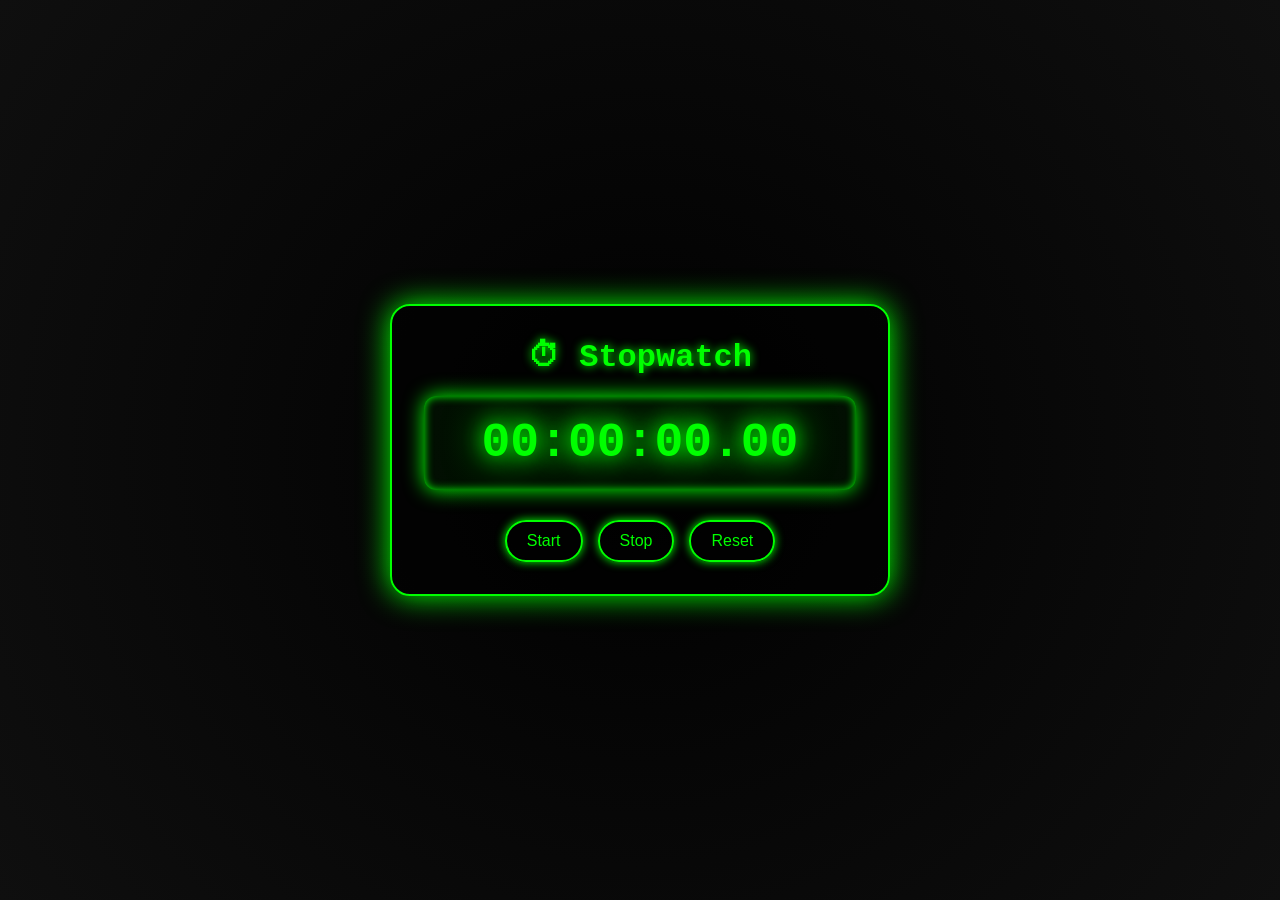
<file: Stopwatch1/index.html>
<!-- STOPWATCH -->

<!DOCTYPE html>
<html lang="en"><!-- Created by Yash kumar Banjare..... -->
<head>  
  <meta charset="UTF-8" />
  <meta name="viewport" content="width=device-width, initial-scale=1.0"/>
  <title>Gradient Stopwatch</title>
  <link rel="stylesheet" href="style.css" />
</head><!-- Created by Yash kumar Banjare..... -->
<body>
  <div class="container">
    <h1>⏱ Stopwatch</h1>
    <div class="stopwatch">
      <div id="display">00:00:00.00</div>
    </div>
    <div class="buttons">
      <button id="start">Start</button><!-- Created by Yash kumar Banjare..... -->
      <button id="stop">Stop</button>
      <button id="reset">Reset</button>
    </div>
  </div>
  <script src="script.js"></script>
</body>
</html>


<!-- Created by Yash kumar Banjare..... -->
</file>
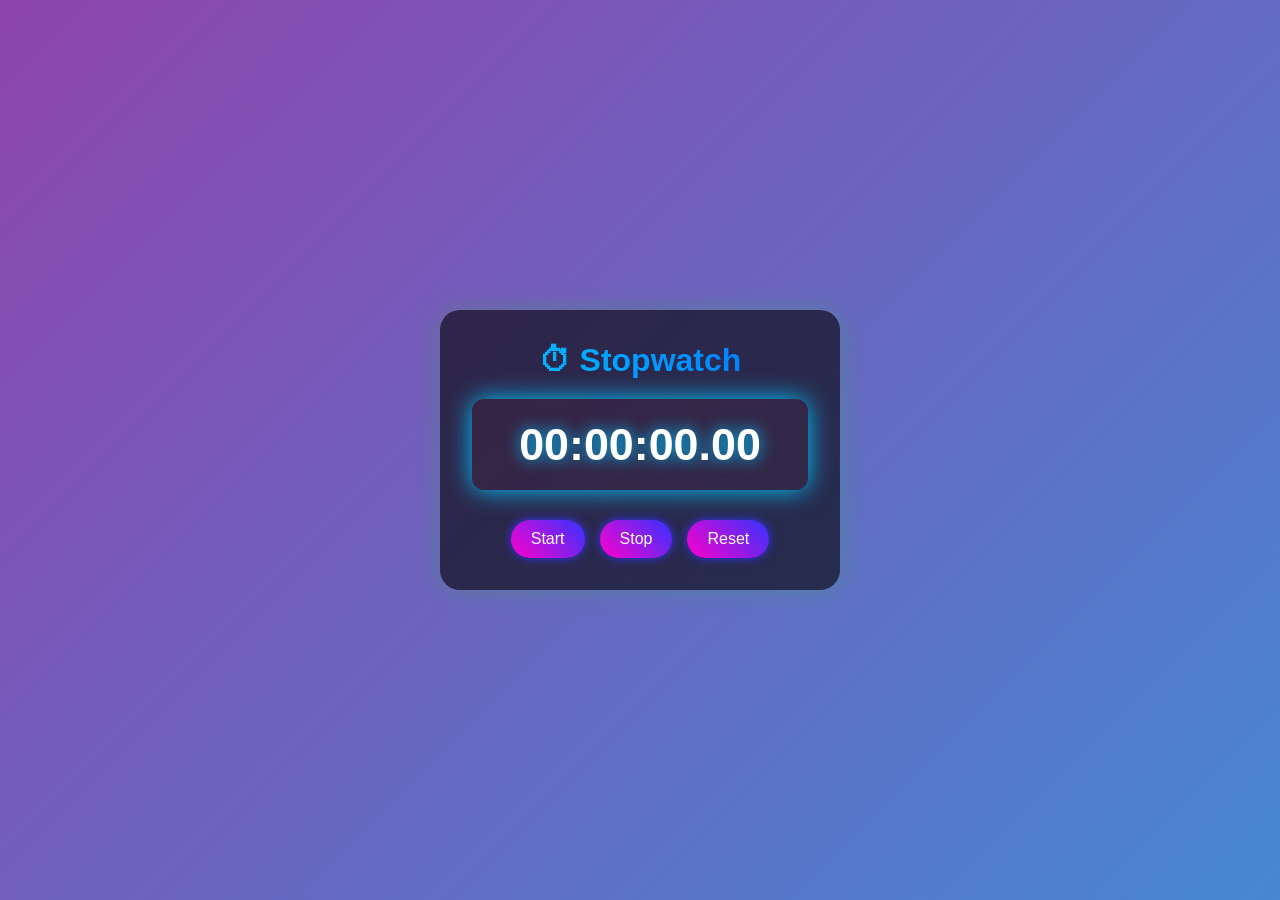
<file: Stopwatch2/index1.html>
<!-- STOPWATCH -->


<!DOCTYPE html>
<html lang="en">
<head>
  <meta charset="UTF-8" />
  <meta name="viewport" content="width=device-width, initial-scale=1.0"/>
  <title>Gradient Stopwatch</title>
  <link rel="stylesheet" href="style1.css" />
</head><!-- Created by Yash kumar Banjare..... -->
<body>
  <div class="container">
    <h1>⏱ Stopwatch</h1>          <!-- Created by Yash kumar Banjare..... -->
    <div class="stopwatch">
      <div id="display">00:00:00.00</div>
    </div>
    <div class="buttons">
      <button id="start">Start</button>
      <button id="stop">Stop</button>
      <button id="reset">Reset</button><!-- Created by Yash kumar Banjare..... -->
    </div>
  </div>
  <script src="script1.js"></script>
</body>
</html>

<!-- Created by Yash kumar Banjare..... -->
</file>
<file: Stopwatch1/style.css>
/* Created by Yash kumar Banjare..... */

* {
  margin: 0;
  padding: 0;
  box-sizing: border-box;
}
 /* Created by Yash kumar Banjare..... */
body {
  font-family: 'Courier New', monospace;
  height: 100vh;
  display: flex;
  align-items: center;
  justify-content: center;
  background: radial-gradient(circle, #000000 0%, #0f0f0f 100%);
  color: #00ff00;
  overflow: hidden;
}
 /* Created by Yash kumar Banjare..... */
.container {
  text-align: center;
  padding: 2rem;
  border-radius: 20px;
  background: rgba(0, 0, 0, 0.5);
  box-shadow: 0 0 30px #00ff00;
  max-width: 500px;
  width: 90%;
  border: 2px solid #00ff00;
}
 /* Created by Yash kumar Banjare..... */
h1 {
  margin-bottom: 20px;
  font-size: 2rem;
  color: #00ff00;
  text-shadow: 0 0 10px #00ff00;
}

.stopwatch { /* Created by Yash kumar Banjare..... */
  font-size: 3rem;
  font-weight: bold;
  padding: 20px;
  border-radius: 12px;
  background: rgba(0, 255, 0, 0.05);
  box-shadow: 0 0 20px #00ff00, inset 0 0 10px #00ff00;
  margin-bottom: 30px;
} /* Created by Yash kumar Banjare..... */

#display {
  text-shadow: 0 0 20px #00ff00, 0 0 40px #00ff00;
  color: #00ff00;
}
 /* Created by Yash kumar Banjare..... */
.buttons {
  display: flex;
  gap: 15px;
  flex-wrap: wrap;
  justify-content: center;
}
 /* Created by Yash kumar Banjare..... */
button {
  padding: 10px 20px;
  border: none;
  border-radius: 30px;
  background: transparent;
  border: 2px solid #00ff00;
  color: #00ff00;
  font-size: 1rem; /* Created by Yash kumar Banjare..... */
  cursor: pointer;
  transition: 0.3s;
  box-shadow: 0 0 10px #00ff00;
} /* Created by Yash kumar Banjare..... */

button:hover {
  background: #00ff00;
  color: #000;
  transform: scale(1.05);
  box-shadow: 0 0 20px #00ff00;
}
 /* Created by Yash kumar Banjare..... */
</file>
<file: Stopwatch2/style1.css>
/* Created by Yash kumar Banjare..... */

* {
  margin: 0;
  padding: 0;
  box-sizing: border-box;
}
 /* Created by Yash kumar Banjare..... */
body {
  font-family: 'Segoe UI', Tahoma, Geneva, Verdana, sans-serif;
  height: 100vh;
  display: flex;
  align-items: center;
  justify-content: center;
  background: linear-gradient(135deg, #8e44ad, #3498db, #ec2805, #f1c40f, #e74c3c);
  background-size: 500% 500%;
  animation: gradientAnimation 15s ease infinite;
  color: #fff;
} /* Created by Yash kumar Banjare..... */

@keyframes gradientAnimation {
  0% { background-position: 0% 50%; }
  50% { background-position: 100% 50%; }
  100% { background-position: 0% 50%; }
}

.container {
  text-align: center; /* Created by Yash kumar Banjare..... */
  padding: 2rem;
  border-radius: 20px;
  background: rgba(0, 0, 0, 0.6);
  box-shadow: 0 0 25px rgba(18, 226, 21, 0.2);
  max-width: 400px;
  width: 90%;
} /* Created by Yash kumar Banjare..... */

h1 {
  margin-bottom: 20px;
  background: linear-gradient(to right, #00c6ff, #0072ff);
  -webkit-background-clip: text;
  -webkit-text-fill-color: transparent;
}
 /* Created by Yash kumar Banjare..... */
.stopwatch {
  font-size: 2.8rem;
  font-weight: bold;
  padding: 20px;
  border-radius: 12px;
  background: rgba(218, 0, 0, 0.05);
  box-shadow: 0 0 25px #00c6ff;
  margin-bottom: 30px;
}
 /* Created by Yash kumar Banjare..... */
#display {
  text-shadow: 0 0 15px #00c6ff;
}

.buttons {
  display: flex;
  gap: 15px;
  flex-wrap: wrap;
  justify-content: center;
}
 /* Created by Yash kumar Banjare..... */
button {
  padding: 10px 20px;
  border: none;
  border-radius: 30px;
  background: linear-gradient(45deg, #ff00cc, #3333ff);
  color: white;
  font-size: 1rem;
  cursor: pointer;
  transition: 0.3s;
  box-shadow: 0 0 10px #3333ff;
}
 /* Created by Yash kumar Banjare..... */
button:hover {
  transform: scale(1.05);
  box-shadow: 0 0 20px #ff00cc;
}
 /* Created by Yash kumar Banjare..... */
</file>
